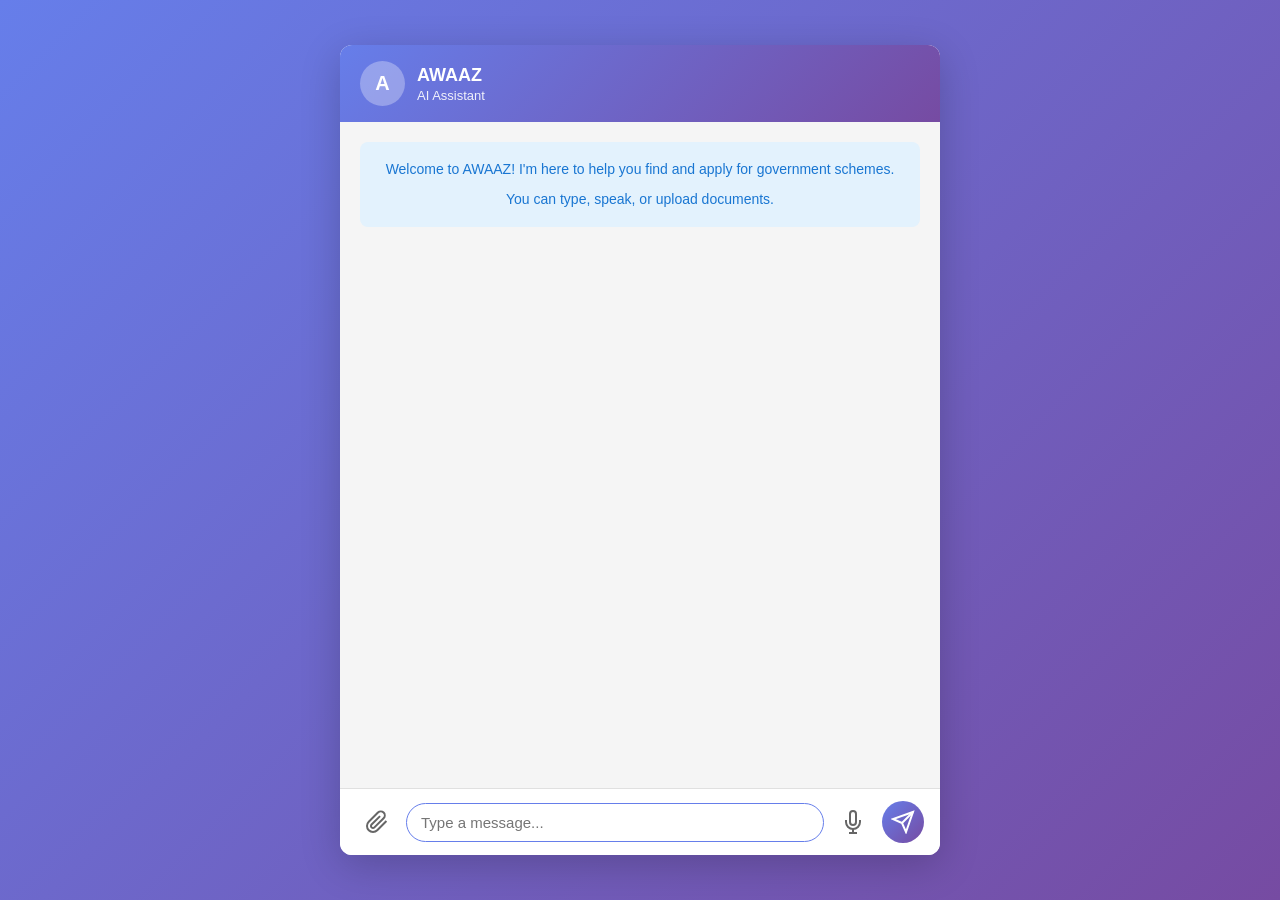
<file: frontend/index.html>
<!doctype html>
<html lang="en">
  <head>
    <meta charset="UTF-8" />
    <meta name="viewport" content="width=device-width, initial-scale=1.0" />
    <title>AWAAZ - Government Scheme Assistant</title>
    <link rel="stylesheet" href="styles.css" />
  </head>
  <body>
    <div class="chat-container">
      <!-- Header -->
      <div class="chat-header">
        <div class="header-content">
          <div class="avatar">A</div>
          <div class="header-info">
            <h1>AWAAZ</h1>
            <p class="status">AI Assistant</p>
          </div>
        </div>
      </div>

      <!-- Messages Area -->
      <div class="messages-container" id="messagesContainer">
        <div class="welcome-message">
          <p>
            Welcome to AWAAZ! I'm here to help you find and apply for government
            schemes.
          </p>
          <p>You can type, speak, or upload documents.</p>
        </div>
      </div>

      <!-- Input Area -->
      <div class="input-container">
        <button class="icon-button" id="attachButton" title="Upload Document">
          <svg
            width="24"
            height="24"
            viewBox="0 0 24 24"
            fill="none"
            stroke="currentColor"
            stroke-width="2"
          >
            <path
              d="M21.44 11.05l-9.19 9.19a6 6 0 0 1-8.49-8.49l9.19-9.19a4 4 0 0 1 5.66 5.66l-9.2 9.19a2 2 0 0 1-2.83-2.83l8.49-8.48"
            />
          </svg>
        </button>

        <input
          type="file"
          id="fileInput"
          accept="image/*"
          style="display: none"
        />

        <div class="text-input-wrapper">
          <input
            type="text"
            id="messageInput"
            placeholder="Type a message..."
            autocomplete="off"
          />
        </div>

        <button
          class="icon-button mic-button"
          id="micButton"
          title="Voice Input"
        >
          <svg
            width="24"
            height="24"
            viewBox="0 0 24 24"
            fill="none"
            stroke="currentColor"
            stroke-width="2"
          >
            <path d="M12 1a3 3 0 0 0-3 3v8a3 3 0 0 0 6 0V4a3 3 0 0 0-3-3z" />
            <path d="M19 10v2a7 7 0 0 1-14 0v-2" />
            <line x1="12" y1="19" x2="12" y2="23" />
            <line x1="8" y1="23" x2="16" y2="23" />
          </svg>
        </button>

        <button class="icon-button send-button" id="sendButton" title="Send">
          <svg
            width="24"
            height="24"
            viewBox="0 0 24 24"
            fill="none"
            stroke="currentColor"
            stroke-width="2"
          >
            <line x1="22" y1="2" x2="11" y2="13" />
            <polygon points="22 2 15 22 11 13 2 9 22 2" />
          </svg>
        </button>
      </div>
    </div>

    <script src="app.js"></script>
  </body>
</html>
</file>
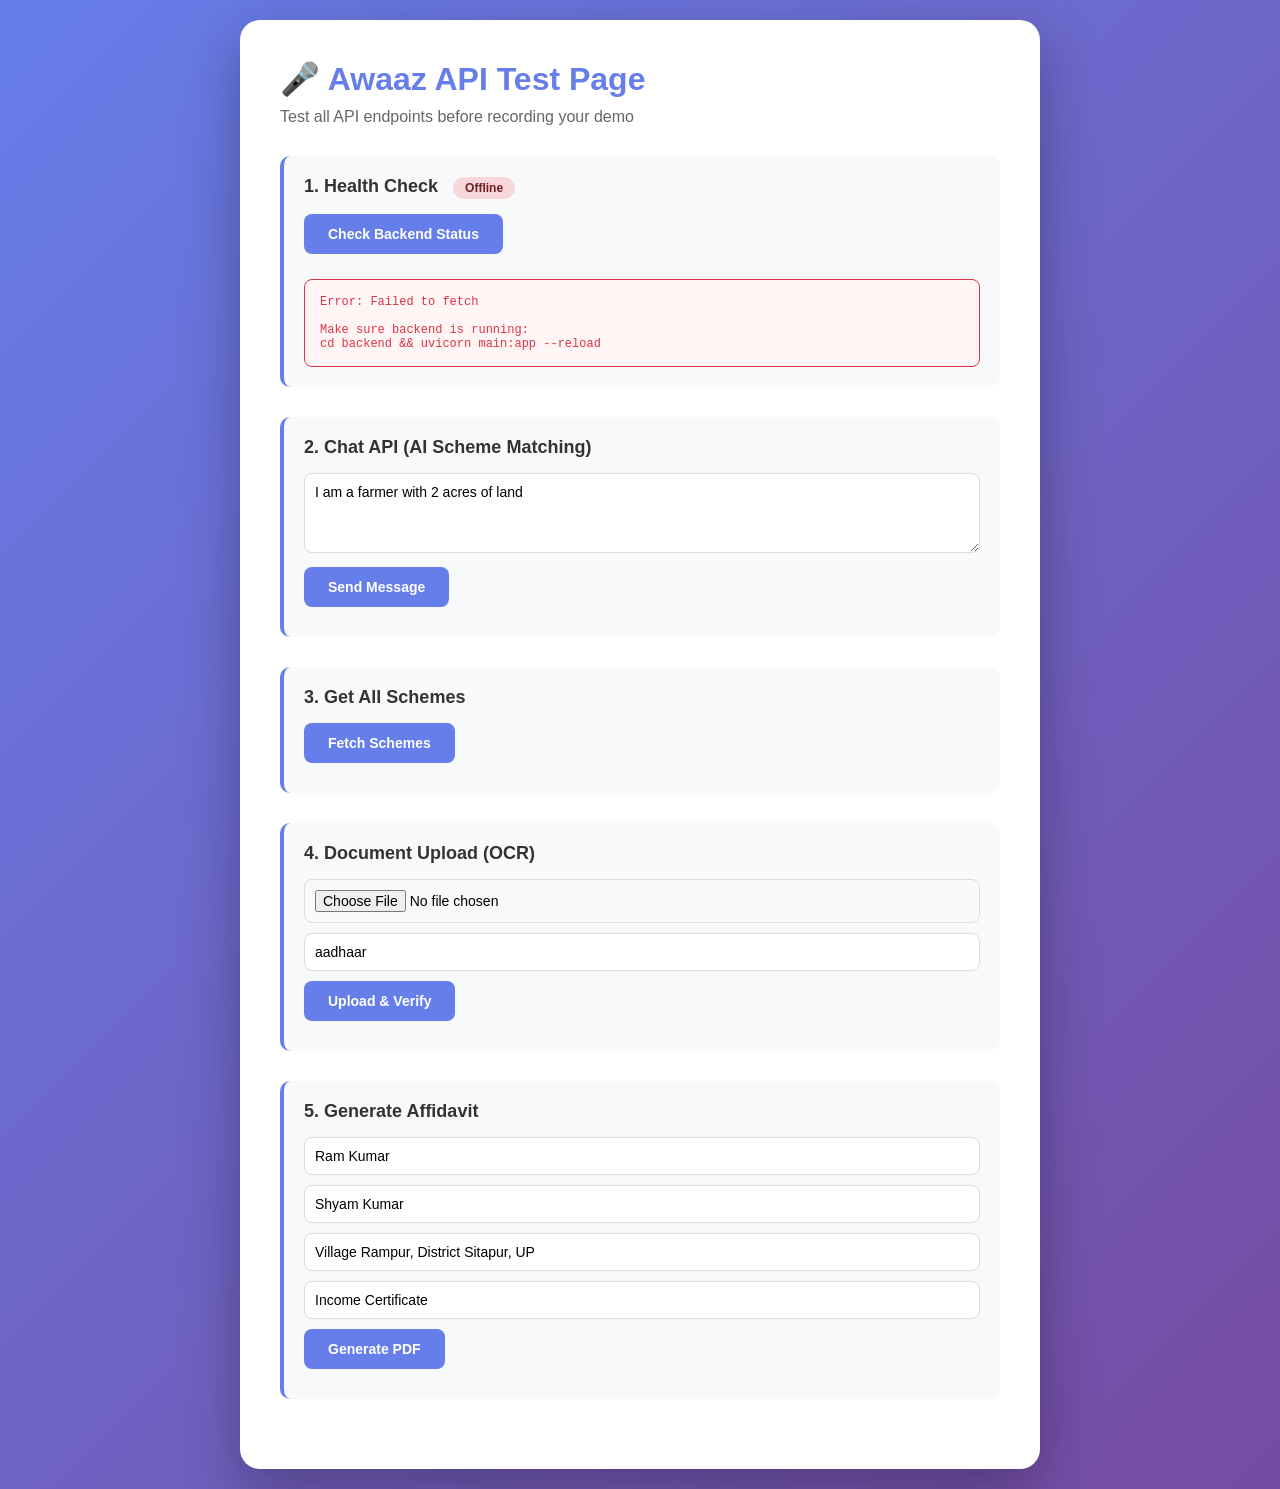
<file: test_page.html>
<!DOCTYPE html>
<html lang="en">
<head>
    <meta charset="UTF-8">
    <meta name="viewport" content="width=device-width, initial-scale=1.0">
    <title>Awaaz API Test Page</title>
    <style>
        * {
            margin: 0;
            padding: 0;
            box-sizing: border-box;
        }
        
        body {
            font-family: -apple-system, BlinkMacSystemFont, 'Segoe UI', Roboto, Oxygen, Ubuntu, Cantarell, sans-serif;
            background: linear-gradient(135deg, #667eea 0%, #764ba2 100%);
            min-height: 100vh;
            padding: 20px;
        }
        
        .container {
            max-width: 800px;
            margin: 0 auto;
            background: white;
            border-radius: 20px;
            padding: 40px;
            box-shadow: 0 20px 60px rgba(0,0,0,0.3);
        }
        
        h1 {
            color: #667eea;
            margin-bottom: 10px;
        }
        
        .subtitle {
            color: #666;
            margin-bottom: 30px;
        }
        
        .test-section {
            margin-bottom: 30px;
            padding: 20px;
            background: #f8f9fa;
            border-radius: 10px;
            border-left: 4px solid #667eea;
        }
        
        .test-section h2 {
            color: #333;
            margin-bottom: 15px;
            font-size: 18px;
        }
        
        button {
            background: #667eea;
            color: white;
            border: none;
            padding: 12px 24px;
            border-radius: 8px;
            cursor: pointer;
            font-size: 14px;
            font-weight: 600;
            transition: all 0.3s;
            margin-right: 10px;
            margin-bottom: 10px;
        }
        
        button:hover {
            background: #5568d3;
            transform: translateY(-2px);
            box-shadow: 0 4px 12px rgba(102, 126, 234, 0.4);
        }
        
        button:active {
            transform: translateY(0);
        }
        
        .response {
            margin-top: 15px;
            padding: 15px;
            background: white;
            border-radius: 8px;
            border: 1px solid #ddd;
            font-family: 'Courier New', monospace;
            font-size: 12px;
            max-height: 300px;
            overflow-y: auto;
            white-space: pre-wrap;
            word-wrap: break-word;
        }
        
        .response.success {
            border-color: #28a745;
            background: #f0fff4;
        }
        
        .response.error {
            border-color: #dc3545;
            background: #fff5f5;
            color: #dc3545;
        }
        
        input, textarea {
            width: 100%;
            padding: 10px;
            border: 1px solid #ddd;
            border-radius: 8px;
            margin-bottom: 10px;
            font-size: 14px;
        }
        
        textarea {
            min-height: 80px;
            font-family: inherit;
        }
        
        .status {
            display: inline-block;
            padding: 4px 12px;
            border-radius: 12px;
            font-size: 12px;
            font-weight: 600;
            margin-left: 10px;
        }
        
        .status.online {
            background: #d4edda;
            color: #155724;
        }
        
        .status.offline {
            background: #f8d7da;
            color: #721c24;
        }
        
        .file-input {
            margin-bottom: 10px;
        }
    </style>
</head>
<body>
    <div class="container">
        <h1>🎤 Awaaz API Test Page</h1>
        <p class="subtitle">Test all API endpoints before recording your demo</p>
        
        <!-- Health Check -->
        <div class="test-section">
            <h2>1. Health Check <span id="health-status" class="status offline">Offline</span></h2>
            <button onclick="testHealth()">Check Backend Status</button>
            <div id="health-response" class="response" style="display:none;"></div>
        </div>
        
        <!-- Chat API -->
        <div class="test-section">
            <h2>2. Chat API (AI Scheme Matching)</h2>
            <textarea id="chat-message" placeholder="Enter your message (e.g., 'I am a farmer with 2 acres of land')">I am a farmer with 2 acres of land</textarea>
            <button onclick="testChat()">Send Message</button>
            <div id="chat-response" class="response" style="display:none;"></div>
        </div>
        
        <!-- Get Schemes -->
        <div class="test-section">
            <h2>3. Get All Schemes</h2>
            <button onclick="testSchemes()">Fetch Schemes</button>
            <div id="schemes-response" class="response" style="display:none;"></div>
        </div>
        
        <!-- Document Upload -->
        <div class="test-section">
            <h2>4. Document Upload (OCR)</h2>
            <input type="file" id="document-file" class="file-input" accept="image/*">
            <input type="text" id="document-type" placeholder="Document type (e.g., aadhaar, pan)" value="aadhaar">
            <button onclick="testUpload()">Upload & Verify</button>
            <div id="upload-response" class="response" style="display:none;"></div>
        </div>
        
        <!-- Generate Affidavit -->
        <div class="test-section">
            <h2>5. Generate Affidavit</h2>
            <input type="text" id="user-name" placeholder="User Name" value="Ram Kumar">
            <input type="text" id="father-name" placeholder="Father's Name" value="Shyam Kumar">
            <input type="text" id="address" placeholder="Address" value="Village Rampur, District Sitapur, UP">
            <input type="text" id="purpose" placeholder="Purpose" value="Income Certificate">
            <button onclick="testAffidavit()">Generate PDF</button>
            <div id="affidavit-response" class="response" style="display:none;"></div>
        </div>
    </div>

    <script>
        const API_URL = 'http://localhost:8000';

        // Test health check
        async function testHealth() {
            const responseDiv = document.getElementById('health-response');
            const statusSpan = document.getElementById('health-status');
            responseDiv.style.display = 'block';
            responseDiv.textContent = 'Loading...';
            
            try {
                const response = await fetch(`${API_URL}/health`);
                const data = await response.json();
                responseDiv.textContent = JSON.stringify(data, null, 2);
                responseDiv.className = 'response success';
                statusSpan.textContent = 'Online';
                statusSpan.className = 'status online';
            } catch (error) {
                responseDiv.textContent = `Error: ${error.message}\n\nMake sure backend is running:\ncd backend && uvicorn main:app --reload`;
                responseDiv.className = 'response error';
                statusSpan.textContent = 'Offline';
                statusSpan.className = 'status offline';
            }
        }

        // Test chat API
        async function testChat() {
            const message = document.getElementById('chat-message').value;
            const responseDiv = document.getElementById('chat-response');
            responseDiv.style.display = 'block';
            responseDiv.textContent = 'Loading...';
            
            try {
                const response = await fetch(`${API_URL}/api/chat`, {
                    method: 'POST',
                    headers: { 'Content-Type': 'application/json' },
                    body: JSON.stringify({ message, language: 'en' })
                });
                const data = await response.json();
                responseDiv.textContent = JSON.stringify(data, null, 2);
                responseDiv.className = 'response success';
            } catch (error) {
                responseDiv.textContent = `Error: ${error.message}`;
                responseDiv.className = 'response error';
            }
        }

        // Test get schemes
        async function testSchemes() {
            const responseDiv = document.getElementById('schemes-response');
            responseDiv.style.display = 'block';
            responseDiv.textContent = 'Loading...';
            
            try {
                const response = await fetch(`${API_URL}/api/schemes`);
                const data = await response.json();
                responseDiv.textContent = JSON.stringify(data, null, 2);
                responseDiv.className = 'response success';
            } catch (error) {
                responseDiv.textContent = `Error: ${error.message}`;
                responseDiv.className = 'response error';
            }
        }

        // Test document upload
        async function testUpload() {
            const fileInput = document.getElementById('document-file');
            const documentType = document.getElementById('document-type').value;
            const responseDiv = document.getElementById('upload-response');
            
            if (!fileInput.files[0]) {
                alert('Please select a file first');
                return;
            }
            
            responseDiv.style.display = 'block';
            responseDiv.textContent = 'Uploading and processing...';
            
            try {
                const formData = new FormData();
                formData.append('file', fileInput.files[0]);
                formData.append('document_type', documentType);
                
                const response = await fetch(`${API_URL}/api/upload-document`, {
                    method: 'POST',
                    body: formData
                });
                const data = await response.json();
                responseDiv.textContent = JSON.stringify(data, null, 2);
                responseDiv.className = 'response success';
            } catch (error) {
                responseDiv.textContent = `Error: ${error.message}`;
                responseDiv.className = 'response error';
            }
        }

        // Test affidavit generation
        async function testAffidavit() {
            const responseDiv = document.getElementById('affidavit-response');
            responseDiv.style.display = 'block';
            responseDiv.textContent = 'Generating PDF...';
            
            try {
                const data = {
                    user_name: document.getElementById('user-name').value,
                    father_name: document.getElementById('father-name').value,
                    address: document.getElementById('address').value,
                    purpose: document.getElementById('purpose').value,
                    language: 'en'
                };
                
                const response = await fetch(`${API_URL}/api/generate-affidavit`, {
                    method: 'POST',
                    headers: { 'Content-Type': 'application/json' },
                    body: JSON.stringify(data)
                });
                const result = await response.json();
                responseDiv.textContent = JSON.stringify(result, null, 2);
                responseDiv.className = 'response success';
            } catch (error) {
                responseDiv.textContent = `Error: ${error.message}`;
                responseDiv.className = 'response error';
            }
        }

        // Auto-check health on page load
        window.onload = () => {
            testHealth();
        };
    </script>
</body>
</html>
</file>
<file: frontend/styles.css>
* {
  margin: 0;
  padding: 0;
  box-sizing: border-box;
}

body {
  font-family:
    -apple-system, BlinkMacSystemFont, "Segoe UI", Roboto, Oxygen, Ubuntu,
    Cantarell, sans-serif;
  background: linear-gradient(135deg, #667eea 0%, #764ba2 100%);
  height: 100vh;
  display: flex;
  justify-content: center;
  align-items: center;
  padding: 20px;
}

.chat-container {
  width: 100%;
  max-width: 600px;
  height: 90vh;
  background: #fff;
  border-radius: 12px;
  box-shadow: 0 10px 40px rgba(0, 0, 0, 0.2);
  display: flex;
  flex-direction: column;
  overflow: hidden;
}

/* Header */
.chat-header {
  background: linear-gradient(135deg, #667eea 0%, #764ba2 100%);
  color: white;
  padding: 16px 20px;
  box-shadow: 0 2px 5px rgba(0, 0, 0, 0.1);
}

.header-content {
  display: flex;
  align-items: center;
  gap: 12px;
}

.avatar {
  width: 45px;
  height: 45px;
  border-radius: 50%;
  background: rgba(255, 255, 255, 0.3);
  display: flex;
  align-items: center;
  justify-content: center;
  font-size: 20px;
  font-weight: bold;
}

.header-info h1 {
  font-size: 18px;
  font-weight: 600;
  margin-bottom: 2px;
}

.status {
  font-size: 13px;
  opacity: 0.9;
}

/* Messages Area */
.messages-container {
  flex: 1;
  overflow-y: auto;
  padding: 20px;
  background: #f5f5f5;
  background-image: repeating-linear-gradient(
    45deg,
    transparent,
    transparent 10px,
    rgba(255, 255, 255, 0.03) 10px,
    rgba(255, 255, 255, 0.03) 20px
  );
}

.welcome-message {
  background: #e3f2fd;
  padding: 16px;
  border-radius: 8px;
  margin-bottom: 20px;
  text-align: center;
  color: #1976d2;
  font-size: 14px;
  line-height: 1.6;
}

.welcome-message p {
  margin-bottom: 8px;
}

.welcome-message p:last-child {
  margin-bottom: 0;
}

.message {
  display: flex;
  margin-bottom: 16px;
  animation: slideIn 0.3s ease;
}

@keyframes slideIn {
  from {
    opacity: 0;
    transform: translateY(10px);
  }
  to {
    opacity: 1;
    transform: translateY(0);
  }
}

.message.user {
  justify-content: flex-end;
}

.message.bot {
  justify-content: flex-start;
}

.message-bubble {
  max-width: 70%;
  padding: 10px 14px;
  border-radius: 12px;
  word-wrap: break-word;
  position: relative;
}

.message.user .message-bubble {
  background: linear-gradient(135deg, #667eea 0%, #764ba2 100%);
  color: white;
  border-bottom-right-radius: 4px;
}

.message.bot .message-bubble {
  background: white;
  color: #333;
  border-bottom-left-radius: 4px;
  box-shadow: 0 1px 2px rgba(0, 0, 0, 0.1);
}

.message-text {
  font-size: 15px;
  line-height: 1.4;
}

.message-time {
  font-size: 11px;
  margin-top: 4px;
  opacity: 0.7;
  text-align: right;
}

.message.bot .message-time {
  text-align: left;
}

.document-preview {
  margin-top: 8px;
  padding: 8px;
  background: rgba(0, 0, 0, 0.1);
  border-radius: 6px;
  font-size: 13px;
}

.document-preview img {
  max-width: 100%;
  border-radius: 4px;
  margin-top: 6px;
}

.typing-indicator {
  display: flex;
  gap: 4px;
  padding: 10px 14px;
}

.typing-dot {
  width: 8px;
  height: 8px;
  border-radius: 50%;
  background: #999;
  animation: typing 1.4s infinite;
}

.typing-dot:nth-child(2) {
  animation-delay: 0.2s;
}

.typing-dot:nth-child(3) {
  animation-delay: 0.4s;
}

@keyframes typing {
  0%,
  60%,
  100% {
    transform: translateY(0);
  }
  30% {
    transform: translateY(-10px);
  }
}

/* Input Area */
.input-container {
  background: white;
  padding: 12px 16px;
  display: flex;
  align-items: center;
  gap: 8px;
  border-top: 1px solid #e0e0e0;
}

.text-input-wrapper {
  flex: 1;
}

#messageInput {
  width: 100%;
  padding: 10px 14px;
  border: 1px solid #e0e0e0;
  border-radius: 24px;
  font-size: 15px;
  outline: none;
  transition: border-color 0.2s;
}

#messageInput:focus {
  border-color: #667eea;
}

.icon-button {
  width: 42px;
  height: 42px;
  border: none;
  background: transparent;
  color: #666;
  cursor: pointer;
  border-radius: 50%;
  display: flex;
  align-items: center;
  justify-content: center;
  transition: all 0.2s;
}

.icon-button:hover {
  background: #f5f5f5;
  color: #333;
}

.icon-button:active {
  transform: scale(0.95);
}

.send-button {
  background: linear-gradient(135deg, #667eea 0%, #764ba2 100%);
  color: white;
}

.send-button:hover {
  background: linear-gradient(135deg, #5568d3 0%, #653a8b 100%);
  color: white;
}

.mic-button.recording {
  background: #f44336;
  color: white;
  animation: pulse 1.5s infinite;
}

@keyframes pulse {
  0%,
  100% {
    transform: scale(1);
  }
  50% {
    transform: scale(1.1);
  }
}

/* Scrollbar */
.messages-container::-webkit-scrollbar {
  width: 6px;
}

.messages-container::-webkit-scrollbar-track {
  background: transparent;
}

.messages-container::-webkit-scrollbar-thumb {
  background: #ccc;
  border-radius: 3px;
}

.messages-container::-webkit-scrollbar-thumb:hover {
  background: #999;
}

/* Responsive */
@media (max-width: 768px) {
  body {
    padding: 0;
  }

  .chat-container {
    max-width: 100%;
    height: 100vh;
    border-radius: 0;
  }
}
</file>
